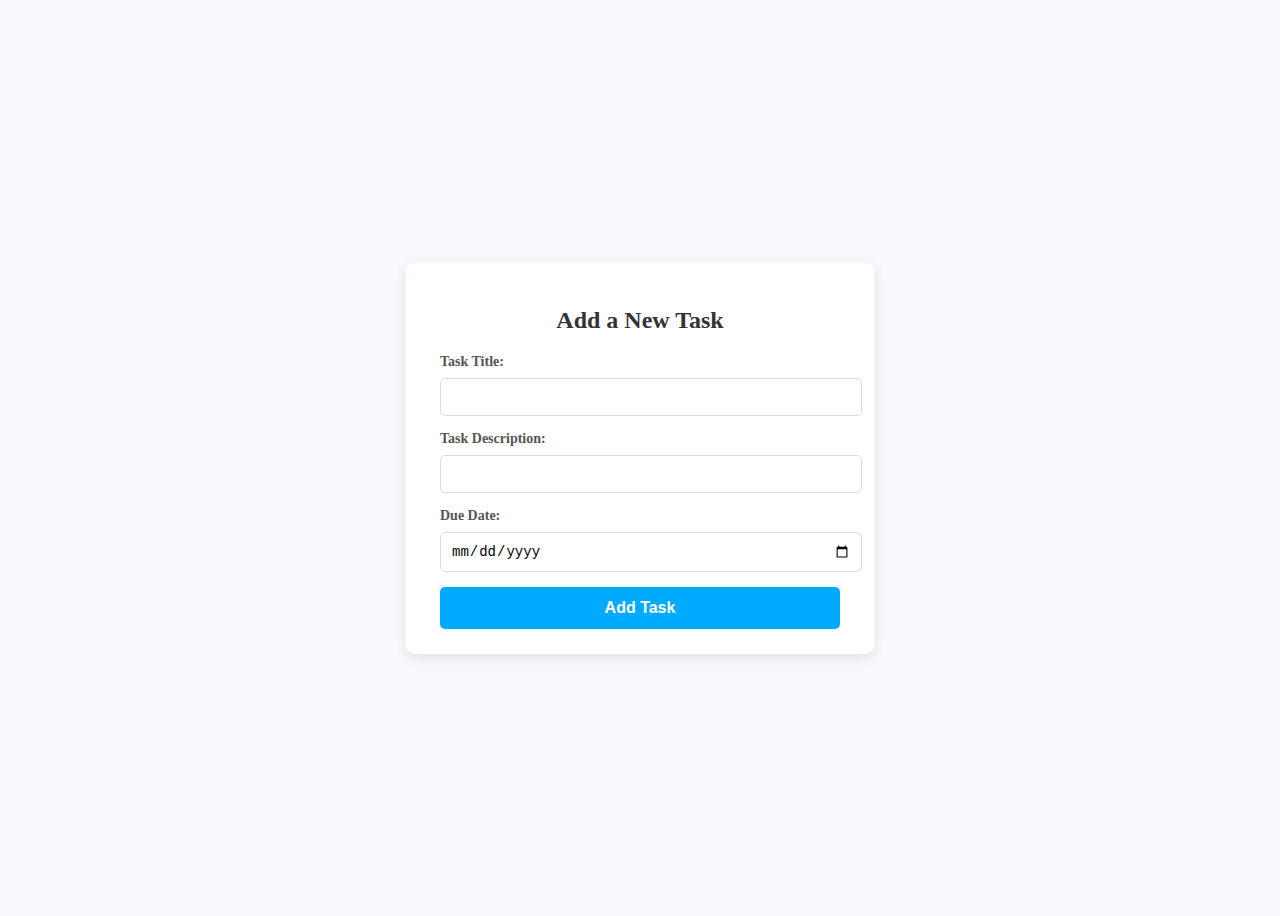
<file: templates/add_task.html>
<!DOCTYPE html>
<html lang="en">
<head>
    <meta charset="UTF-8">
    <meta name="viewport" content="width=device-width, initial-scale=1.0">
    <title>Add Task</title>
    <link rel="stylesheet" href="../static/styles.css">
</head>
<body id="add_task">

<section class="outer">
    <div class="add-container">
        <form action="/add" method="POST">
            <h2>Add a New Task</h2>
            <label for="title">Task Title:</label>
            <input type="text" name="title" id="title" required>

            <label for="description">Task Description:</label>
            <input type="text" name="description" id="description" required>

            <label for="due_date">Due Date:</label>
            <input type="date" name="due_date" id="due_date" required>

            <button type="submit">Add Task</button>
        </form>
    </div>
</section>

</body>
</html>
</file>
<file: static/styles.css>
a {
    text-decoration: none;
}

#heading {
    text-align: center;
}

#sub_heading {
    text-align: center;
    font-family: ;
    color: grey;
}

.outer-task {
    border: 5px solid grey;
}

.container {
    margin: 1%;
    border: 3px solid black;
    border-radius: 50px;
    text-align: center;
    background-color: #f989f9;
}

.add-task {
    text-align: center;
    padding: 5px;
}

.add-task-button {
    text-align: center;
    width: 15%;
    height: 5vh;
    border-radius: 100px;
}

.side {
    display: inline-block;
    margin: 0 5% 1% 5%;
}

.buttons {
}

.add_container {
    text-align: left;
    border: 3px gold solid;
    padding: 5%;

}

.table_btn {
    background_color: red;
    text_align: center;

}

table {
    margin: 10px;
}

td {
    margin: 50px;
    background-color: green;
}


/*------------------------------------------------------------------------------*/

/* Add Task Button Style */
.btn-at {
  background-color: #c2fbd7;
  border-radius: 100px;
  box-shadow: rgba(44, 187, 99, .2) 0 -25px 18px -14px inset,rgba(44, 187, 99, .15) 0 1px 2px,rgba(44, 187, 99, .15) 0 2px 4px,rgba(44, 187, 99, .15) 0 4px 8px,rgba(44, 187, 99, .15) 0 8px 16px,rgba(44, 187, 99, .15) 0 16px 32px;
  color: green;
  cursor: pointer;
  display: inline-block;
  font-family: CerebriSans-Regular,-apple-system,system-ui,Roboto,sans-serif;
  padding: 10px 30px;
  text-align: center;
  text-decoration: none;
  transition: all 250ms;
  border: 0;
  font-size: 16px;
  user-select: none;
  -webkit-user-select: none;
  touch-action: manipulation;
}

.btn-at:hover {
  box-shadow: rgba(44,187,99,.35) 0 -25px 18px -14px inset,rgba(44,187,99,.25) 0 1px 2px,rgba(44,187,99,.25) 0 2px 4px,rgba(44,187,99,.25) 0 4px 8px,rgba(44,187,99,.25) 0 8px 16px,rgba(44,187,99,.25) 0 16px 32px;
  transform: scale(1.05) rotate(-1deg);
}

/* Delete Button Style */
.btn-del {
  align-items: center;
  background-color: #FFE7E7;
  background-position: 0 0;
  border: 1px solid #FEE0E0;
  border-radius: 11px;
  box-sizing: border-box;
  color: #D33A2C;
  cursor: pointer;
  display: inline-block;
  font-size: 1rem;
  font-weight: 700;
  line-height: 33.4929px;
  list-style: outside url(https://www.smashingmagazine.com/images/bullet.svg) none;
  padding: 2px 12px;
  text-align: left;
  text-decoration: none;
  text-shadow: none;
  text-underline-offset: 1px;
  transition: border .2s ease-in-out,box-shadow .2s ease-in-out;
  user-select: none;
  -webkit-user-select: none;
  touch-action: manipulation;
  white-space: nowrap;
  word-break: break-word;
}

.btn-del:active,
.btn-del:hover,
.btn-del:focus {
  outline: 0;
}


.btn-del:active {
  background-color: #D33A2C;
  box-shadow: rgba(0, 0, 0, 0.12) 0 1px 3px 0 inset;
  color: #FFFFFF;
}

.btn-del:hover {
  background-color: #FFE3E3;
  border-color: #FAA4A4;
}

.btn-del:active:hover,
.btn-del:focus:hover,
.btn-del:focus {
    background-color: #D33A2C;
    box-shadow: rgba(0, 0, 0, 0.12) 0 1px 3px 0 inset;
    color: #FFFFFF;
}


/* Edit Button Styles */
.btn-edit {
    font-size: 1rem;
    font-weight: bold;
    padding: 8px 18px;
    border-radius: 10px;
    background-color: lite blue;
    border: none;
    border: 1px solid #FEE0E0;
    border-radius: 11px;
    box-sizing: border-box;
}

.btn-edit > a {
    color: blue;
}

/* ----------------------------------------------------------------- */
/* Add Task page style*/

#add_task {
    background-color: #f7f9fc;
    display: flex;
    justify-content: center;
    align-items: center;
    height: 100vh;
}

.outer {
    width: 100%;
    display: flex;
    justify-content: center;
    align-items: center;
    padding: 20px;
}

.add-container {
    background: #ffffff;
    padding: 25px 35px;
    box-shadow: 0 4px 12px rgba(0, 0, 0, 0.1);
    border-radius: 10px;
    max-width: 400px;
    width: 100%;
}

.add-container h2 {
    color: #333;
    margin-bottom: 20px;
    text-align: center;
    font-size: 24px;
}

.add-container label {
    display: block;
    margin-bottom: 8px;
    font-weight: bold;
    color: #555;
    font-size: 14px;
}

.add-container input[type="text"],
.add-container input[type="date"] {
    width: 100%;
    padding: 10px;
    margin-bottom: 15px;
    border: 1px solid #ddd;
    border-radius: 5px;
    font-size: 14px;
}

.add-container input[type="text"]:focus,
.add-container input[type="date"]:focus {
    border-color: #00aaff;
    outline: none;
}

.add-container button {
    width: 100%;
    padding: 12px;
    background-color: #00aaff;
    color: #ffffff;
    border: none;
    border-radius: 5px;
    font-size: 16px;
    font-weight: bold;
    cursor: pointer;
    transition: background-color 0.3s ease;
}

.add-container button:hover {
    background-color: #008ecc;
}

@media (max-width: 768px) {
    .add-container {
        padding: 20px;
        width: 100%;
        max-width: 95%;
    }
}


/*-------------------------------------------------------------------------------------------------------*/
/* Update Task page style */

#update_task {
    background-color: #f7f9fc;
    display: flex;
    justify-content: center;
    align-items: center;
    height: 100vh;
}

.outer {
    width: 100%;
    display: flex;
    justify-content: center;
    align-items: center;
    padding: 20px;
}

.edit-container {
    background: #ffffff;
    padding: 25px 35px;
    box-shadow: 0 4px 12px rgba(0, 0, 0, 0.1);
    border-radius: 10px;
    max-width: 400px;
    width: 100%;
}

.edit-container h2 {
    color: #333;
    margin-bottom: 20px;
    text-align: center;
    font-size: 24px;
}

.edit-container label {
    display: block;
    margin-bottom: 8px;
    font-weight: bold;
    color: #555;
    font-size: 14px;
}

.edit-container input[type="text"],
.edit-container input[type="date"] {
    width: 100%;
    padding: 10px;
    margin-bottom: 15px;
    border: 1px solid #ddd;
    border-radius: 5px;
    font-size: 14px;
}

.edit-container input[type="text"]:focus,
.edit-container input[type="date"]:focus {
    border-color: #00aaff;
    outline: none;
}

.edit-container button {
    width: 100%;
    padding: 12px;
    background-color: #00aaff;
    color: #ffffff;
    border: none;
    border-radius: 5px;
    font-size: 16px;
    font-weight: bold;
    cursor: pointer;
    transition: background-color 0.3s ease;
}

.edit-container button:hover {
    background-color: #008ecc;
}

@media (max-width: 768px) {
    .edit-container {
        padding: 20px;
        width: 100%;
        max-width: 95%;
    }
}
</file>
